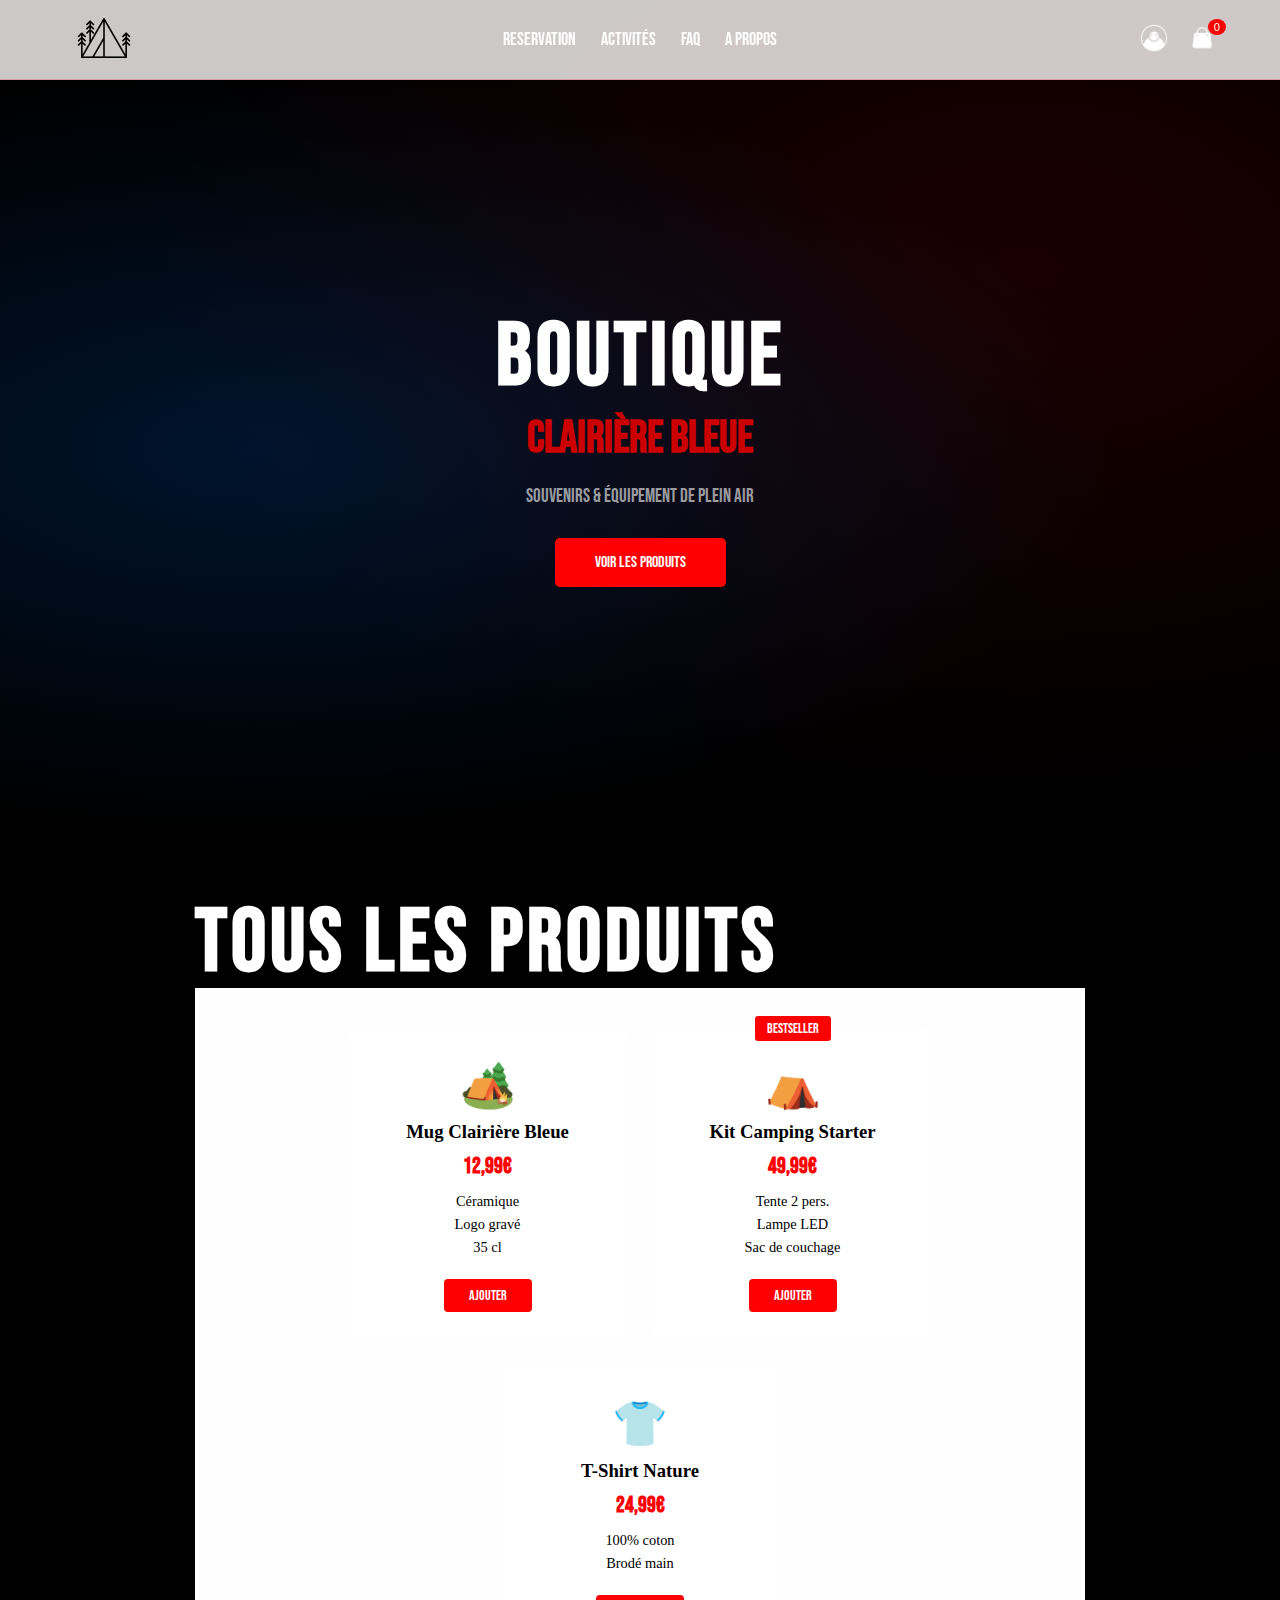
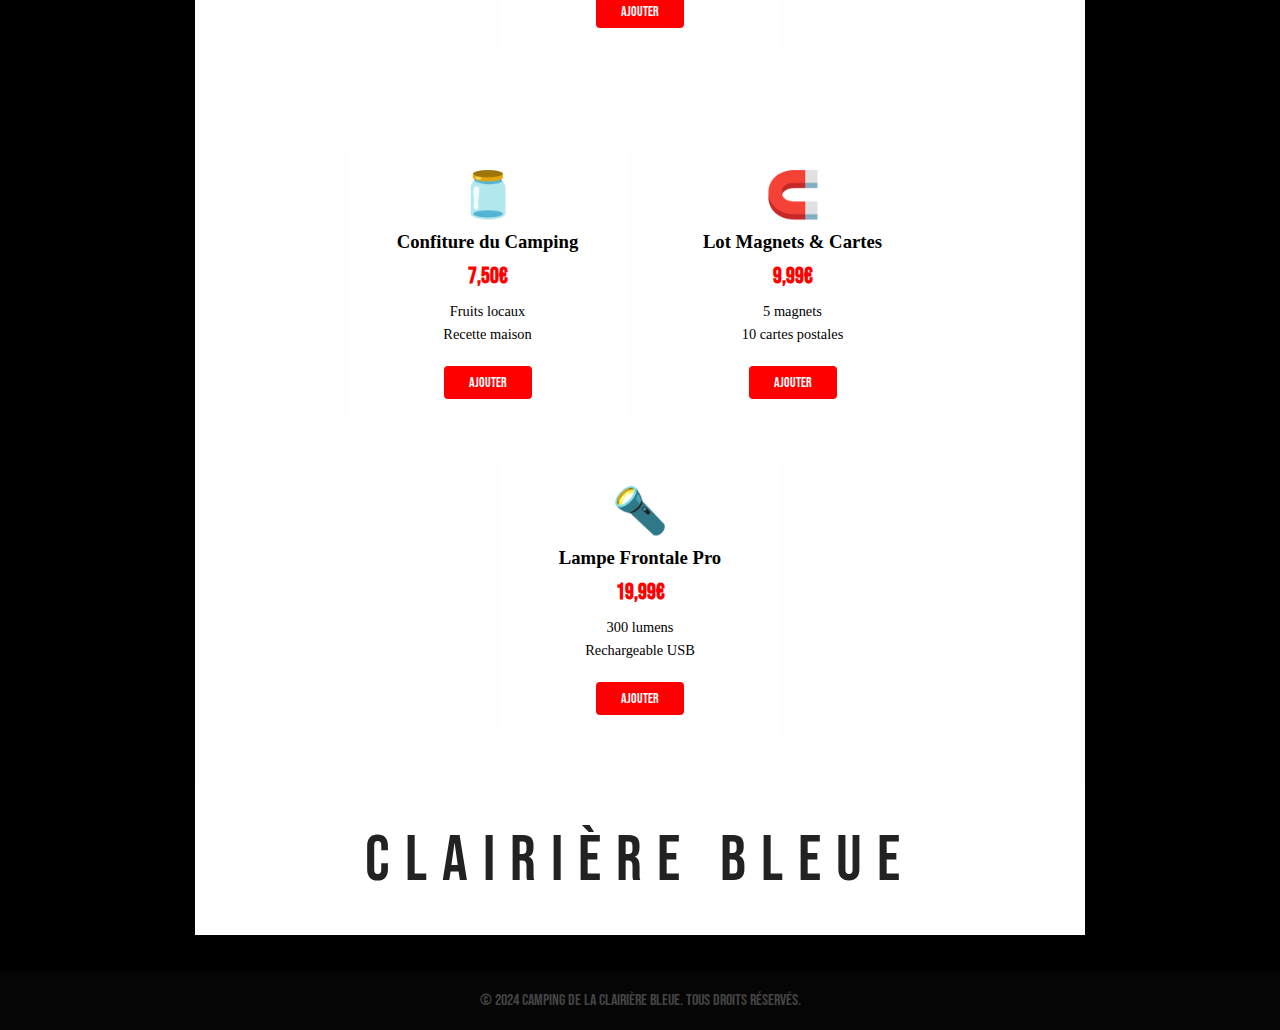
<file: boutique/boutique.html>
<!DOCTYPE html>
<html lang="fr">
<head>
    <meta charset="UTF-8">
    <meta name="viewport" content="width=device-width, initial-scale=1.0">
    <title>Boutique — Camping de la Clairière Bleue</title>
    <link rel="preconnect" href="https://fonts.googleapis.com">
    <link rel="preconnect" href="https://fonts.gstatic.com" crossorigin>
    <link href="https://fonts.googleapis.com/css2?family=Bebas+Neue&display=swap" rel="stylesheet">
    <link rel="stylesheet" href="../css/style_boutique.css">
</head>
<body>

    <!-- NAV CORRIGÉE -->
    <nav>
        <div id="logo">
             <a href="../index.html"><img src="../images/LOGO.png" alt="Logo"></a>
        </div>
        <ul>
            <li><a href="../reservation/reservation_camping.html">RESERVATION</a></li>
            <li><a href="../reservation/reservation_activites.html">ACTIVITÉS</a></li>
            <li><a href="../contact/FAQ.html">FAQ</a></li>
            <li><a href="../contact/Apropos.html">A PROPOS</a></li>
        </ul>
        <div id="icons">
            <a href="../html/connexion.html"><img src="../images/connexion.png" alt="Connexion" class="icon"></a>
            <a href="#" id="panier-icon" class="icon-btn">
                <img src="../images/panier.png" alt="Panier" class="icon">
                <span id="cart-count">0</span>
            </a>
        </div>
    </nav>

    <!-- HERO CORRIGÉ -->
    <div class="container">
        <div id="titre">
            <h1>BOUTIQUE</h1>
            <h2>CLAIRIÈRE BLEUE</h2>
            <p class="hero-sub">Souvenirs & équipement de plein air</p>
            <a href="#produits" class="btn-hero">VOIR LES PRODUITS</a>
        </div>
        <!-- <div id="partage">
            <a href="https://www.instagram.com/" class="icon icon_partage">
                <img src="../images/INSTAGRAM.png" alt="Instagram">
            </a>
            <a href="https://fr-fr.facebook.com/" class="icon icon_partage">
                <img src="../images/FACEBOOK.png" alt="Facebook">
            </a> -->
        </div>
    </div>

    <div id="produits" class="paragraphe">
        <h1 id="titre-produits">TOUS LES PRODUITS</h1>

        <div id="formules">
            <div class="formule" data-cat="souvenirs">
                <div class="produit-emoji">🏕️</div>
                <h3>Mug Clairière Bleue</h3>
                <p class="prix">12,99€</p>
                <ul class="formule_list">
                    <li>Céramique</li>
                    <li>Logo gravé</li>
                    <li>35 cl</li>
                </ul>
                <a href="#" onclick="addToCart(this, 'Mug Clairière Bleue', 12.99); return false;">AJOUTER</a>
            </div>

            <div class="formule" data-cat="equipement">
                <div class="recommander">Bestseller</div>
                <div class="produit-emoji">⛺</div>
                <h3>Kit Camping Starter</h3>
                <p class="prix">49,99€</p>
                <ul class="formule_list">
                    <li>Tente 2 pers.</li>
                    <li>Lampe LED</li>
                    <li>Sac de couchage</li>
                </ul>
                <a href="#" onclick="addToCart(this, 'Kit Camping Starter', 49.99); return false;">AJOUTER</a>
            </div>

            <div class="formule" data-cat="textile">
                <div class="produit-emoji">👕</div>
                <h3>T-Shirt Nature</h3>
                <p class="prix">24,99€</p>
                <ul class="formule_list">
                    <li>100% coton</li>
                    <li>Brodé main</li>
                </ul>
                <a href="#" onclick="addToCart(this, 'T-Shirt Nature', 24.99); return false;">AJOUTER</a>
            </div>
        </div>

        <div class="formules-row2">
            <div class="formule" data-cat="nourriture">
                <div class="produit-emoji">🫙</div>
                <h3>Confiture du Camping</h3>
                <p class="prix">7,50€</p>
                <ul class="formule_list">
                    <li>Fruits locaux</li>
                    <li>Recette maison</li>
                </ul>
                <a href="#" onclick="addToCart(this, 'Confiture du Camping', 7.50); return false;">AJOUTER</a>
            </div>

            <div class="formule" data-cat="souvenirs">
                <div class="produit-emoji">🧲</div>
                <h3>Lot Magnets & Cartes</h3>
                <p class="prix">9,99€</p>
                <ul class="formule_list">
                    <li>5 magnets</li>
                    <li>10 cartes postales</li>
                </ul>
                <a href="#" onclick="addToCart(this, 'Lot Magnets & Cartes', 9.99); return false;">AJOUTER</a>
            </div>

            <div class="formule" data-cat="equipement">
                <div class="produit-emoji">🔦</div>
                <h3>Lampe Frontale Pro</h3>
                <p class="prix">19,99€</p>
                <ul class="formule_list">
                    <li>300 lumens</li>
                    <li>Rechargeable USB</li>
                </ul>
                <a href="#" onclick="addToCart(this, 'Lampe Frontale Pro', 19.99); return false;">AJOUTER</a>
            </div>
        </div>

        <div class="intermediaire">
            <div class="intermediaire-text">CLAIRIÈRE BLEUE</div>
        </div>

        <div class="third_container">
            <p>Retrouvez tous nos produits en boutique physique à l'accueil du camping.</p>
            <p>Chaque achat contribue à l'entretien des espaces naturels.</p>
        </div>
    </div>

    <div id="panier-panel" class="panier-panel hidden">
        <div class="panier-header">
            <h3>MON PANIER</h3>
            <button onclick="togglePanier()" class="panier-close">✕</button>
        </div>
        <div id="panier-items"></div>
        <div class="panier-footer">
            <p>Total : <strong id="panier-total">0,00€</strong></p>
            <a href="#" class="btn-commander">COMMANDER</a>
        </div>
    </div>

    <div class="toast" id="toast">✓ Ajouté au panier !</div>

    <footer>
        <p>© 2024 Camping de la Clairière Bleue. Tous droits réservés.</p>
    </footer>

    <script>
        let panier = [];
        let total = 0;

        function addToCart(btn, nom, prix) {
            total += prix;
            panier.push({ nom, prix });
            document.getElementById('cart-count').textContent = panier.length;

            const list = document.getElementById('panier-items');
            list.innerHTML = panier.map(item =>
                `<div class="panier-item"><span>${item.nom}</span><span>${item.prix.toFixed(2)}€</span></div>`
            ).join('');
            document.getElementById('panier-total').textContent = total.toFixed(2) + '€';

            const toast = document.getElementById('toast');
            toast.classList.add('show');
            setTimeout(() => toast.classList.remove('show'), 2000);

            btn.textContent = '✓ AJOUTÉ';
            btn.style.backgroundColor = 'darkred';
            setTimeout(() => { btn.textContent = 'AJOUTER'; btn.style.backgroundColor = ''; }, 1500);
            document.getElementById('panier-panel').classList.remove('hidden');
        }

        function togglePanier() {
            document.getElementById('panier-panel').classList.toggle('hidden');
        }

        document.getElementById('panier-icon').addEventListener('click', function(e) {
            e.preventDefault();
            togglePanier();
        });
    </script>
</body>
</html>
</file>
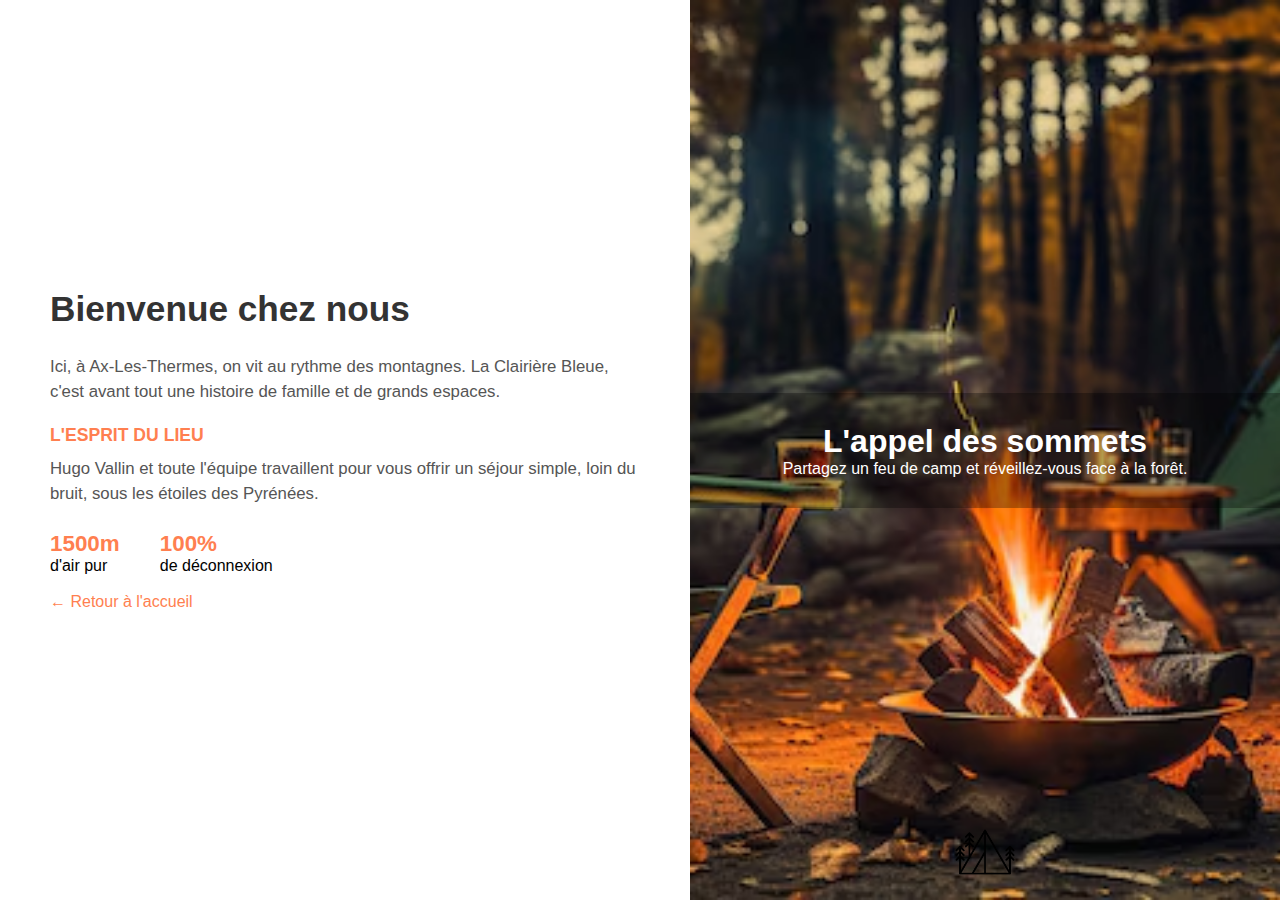
<file: contact/Apropos.html>
<!DOCTYPE html>
<html lang="fr">
<head>
<meta charset="UTF-8">
    <title>La Clairière Bleue - Notre Histoire</title>
<link rel="stylesheet" href="../css/styleApropos.css">
</head>
<body>
<div id="container">
    <div id="histoire">
<h1>Bienvenue chez nous</h1>
<p>Ici, à Ax-Les-Thermes, on vit au rythme des montagnes. La Clairière Bleue, c'est avant tout une histoire de famille et de grands espaces.</p>
    
        <h2>L'esprit du lieu</h2>
<p>Hugo Vallin et toute l'équipe travaillent pour vous offrir un séjour simple, loin du bruit, sous les étoiles des Pyrénées.</p>

<div class="stats">
        <div><strong>1500m</strong> d'air pur</div>
    <div><strong>100%</strong> de déconnexion</div>
</div>

<br>
<a href="index/index.html" style="color:#ff7f50; text-decoration:none;">← Retour à l'accueil</a>
    </div>

<div id="esprit">
<div class="overlay-text">
    <h1>L'appel des sommets</h1>
<p>Partagez un feu de camp et réveillez-vous face à la forêt.</p>
</div>
        <img src="../images/LOGO.png" alt="LOGO" class="logo-apropos">
</div>
</div>
</body>
</html>
</file>
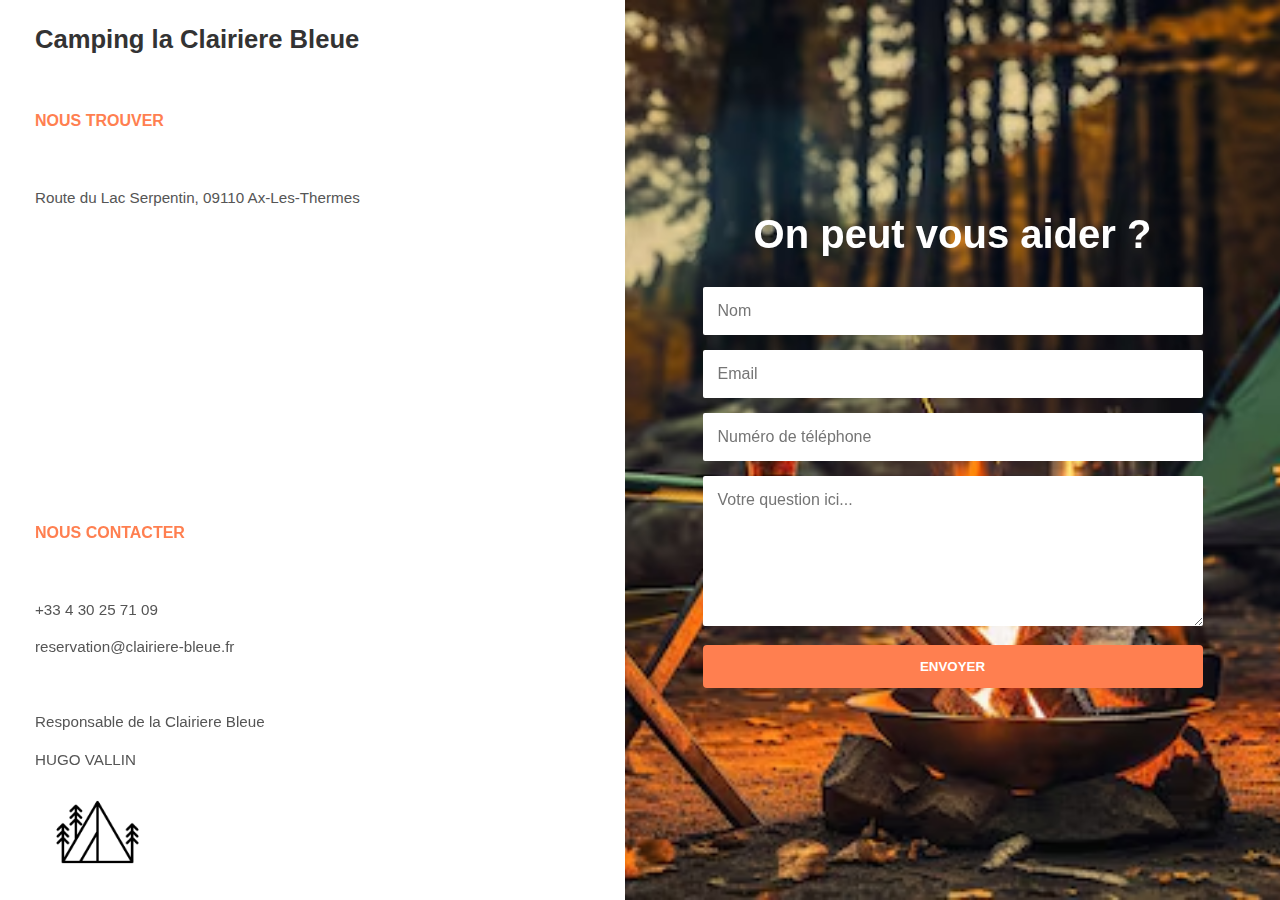
<file: contact/FAQ.html>
<!DOCTYPE html>
<html lang="fr">
<head>
    <meta charset="UTF-8">
    <meta name="viewport" content="width=device-width, initial-scale=1.0">
    <title>FAQ</title>
    <link rel="stylesheet" href="../css/styleFAQ.css">
    
</head>
<body>

<div id="container">
    <div id="info">
        
        <h1>Camping la Clairiere Bleue</h1><br>
        <h2>Nous Trouver</h2> <br>
        <p>Route du Lac Serpentin, 09110 Ax-Les-Thermes</p>



        <div class="map">
  <iframe 
    src="https://www.google.com/maps/embed?pb=!1m17!1m12!1m3!1d2932.105682856718!2d1.8385820762379759!3d42.70148297116323!2m3!1f0!2f0!3f0!3m2!1i1024!2i768!4f13.1!3m2!1m1!2zNDLCsDQyJzA1LjMiTiAxwrA1MCcyOC4yIkU!5e0!3m2!1sfr!2sfr!4v1769438373177!5m2!1sfr!2sfr" 
    width="550" 
    height="300" 
    style="border:0;" 
    allowfullscreen="" 
    loading="lazy" 
    referrerpolicy="no-referrer-when-downgrade">
  </iframe>
</div>




        <br>
        
        <h2>Nous Contacter</h2><br>
        <p>+33 4 30 25 71 09</p>
        
        <p>reservation@clairiere-bleue.fr</p>
        <br><p>Responsable de la Clairiere Bleue</p>

        <p>HUGO VALLIN</p>
        <a href="index/index.html">
    <img src="../images/LOGO.png" alt="LOGO">
</a>
    
    </div>

    <div id="faq">
        <h1>On peut vous aider ?</h1>
        <form>
            
            <input type="text" id="nom" name="nom" placeholder="Nom"><br>
            
            
            <input type="email" id="email" name="email" placeholder="Email"><br>
            
            
            <input type="tel" id="telephone" name="telephone" placeholder="Numéro de téléphone"><br>
            
            
            <textarea id="question" name="question" placeholder="Votre question ici..."></textarea><br>

            <button type="submit">Envoyer</button>
        </form>
    </div>
</div>






    
</body>
</html>
</file>
<file: css/style_boutique.css>
* {
    margin: 0;
    padding: 0;
    box-sizing: border-box;
}

body {
    width: 100%;
    background-color: #000;
    font-size: 16px;
    display: flex;
    flex-direction: column;
    align-items: center;
    overflow-x: hidden;
}

/* ---- NAV ---- */
nav {
    z-index: 100;
    padding: 0 5%;
    width: 100%;
    color: rgb(0, 0, 0);
    position: fixed;
    display: flex;
    align-items: center;
    justify-content: space-between;
    top: 0;
    background: rgba(255, 250, 250, 0.8);
    backdrop-filter: blur(10px);
    height: 80px;
    border-bottom: 1px solid rgba(255,0,0,0.2);
}

#logo {
    flex: 1;
    display: flex;
    align-items: center;
}

#logo img {
    height: 50px;
    width: auto;
}

nav ul {
    display: flex;
    flex: 2;
    justify-content: center;
    gap: 25px;
    list-style: none;
}

nav li a {
    color: white;
    text-decoration: none;
    font-family: "Bebas Neue", sans-serif;
    font-size: 1.1em;
    transition: 0.3s;
}

nav li a:hover { color: red; }

#icons {
    flex: 1;
    display: flex;
    justify-content: flex-end;
    align-items: center;
    gap: 20px;
}

#icons img { height: 28px; width: auto; cursor: pointer; }

.icon-btn { position: relative; }

#cart-count {
    background: red;
    color: white;
    border-radius: 50%;
    padding: 2px 6px;
    font-size: 0.7em;
    position: absolute;
    top: -5px;
    right: -10px;
    font-family: sans-serif;
}

/* ---- HERO ---- */
.container {
    background-color: #000000;
    background-image:
        radial-gradient(ellipse at 20% 50%, rgba(0,80,180,0.25) 0%, transparent 60%),
        radial-gradient(ellipse at 80% 30%, rgba(180,0,0,0.15) 0%, transparent 60%);
    width: 100%;
    height: 100vh;
    display: flex;
    align-items: center;
    justify-content: center;
    position: relative;
}

#titre { text-align: center; }

h1 {
    font-family: "Bebas Neue", sans-serif;
    font-size: clamp(3em, 8vw, 5.5em); /* Taille adaptative */
    color: white;
    letter-spacing: 4px;
    line-height: 1;
    
}

#titre h2 {
    font-family: "Bebas Neue", sans-serif;
    font-size: clamp(1.5em, 4vw, 2.8em);
    color: #cc0000;
    margin: 10px 0 20px;
}

.hero-sub {
    font-family: "Bebas Neue", sans-serif;
    color: rgba(255,255,255,0.6);
    font-size: 1.2em;
    margin-bottom: 30px;
}

.btn-hero {
    font-family: "Bebas Neue", sans-serif;
    background-color: red;
    color: white;
    text-decoration: none;
    padding: 15px 40px;
    border-radius: 5px;
    transition: 0.3s;
    display: inline-block;
}

.btn-hero:hover { background: darkred; transform: scale(1.05); }

/* ---- PRODUITS ---- */
#formules, .formules-row2 {
    display: flex;
    flex-wrap: wrap;
    justify-content: center;
    gap: 25px;
    padding: 40px 5%;
    background: #fffefe;
}

.formule {
    background: white;
    width: 280px;
    padding: 30px 20px;
    border-radius: 15px;
    display: flex;
    flex-direction: column;
    align-items: center;
    text-align: center;
    position: relative;
    transition: 0.3s;
}

.formule:hover { transform: translateY(-8px); }

.recommander {
    position: absolute;
    top: -12px;
    background: red;
    color: white;
    padding: 4px 12px;
    font-family: "Bebas Neue";
    font-size: 0.9em;
    border-radius: 3px;
}

.produit-emoji { font-size: 2.8em; margin-bottom: 10px; }

.prix { color: red; font-weight: bold; font-size: 1.4em; margin: 10px 0; font-family: "Bebas Neue"; }

.formule_list { list-style: none; margin-bottom: 20px; font-size: 0.9em; line-height: 1.6; }

.formule a {
    background: red;
    color: white;
    text-decoration: none;
    padding: 8px 25px;
    border-radius: 4px;
    font-family: "Bebas Neue";
    font-size: 0.9em;
}

/* ---- PANIER & TOAST ---- */
.panier-panel {
    position: fixed;
    right: 0;
    top: 0;
    width: 320px;
    height: 100vh;
    background: #ffffff;
    z-index: 200;
    transition: 0.4s;
    padding: 20px;
    color: white;
    border-left: 2px solid red;
}

.panier-panel.hidden { transform: translateX(100%); }

.toast {
    position: fixed;
    bottom: 25px;
    left: 50%;
    transform: translateX(-50%) translateY(100px);
    background: red;
    color: white;
    padding: 12px 25px;
    border-radius: 5px;
    transition: 0.4s;
    opacity: 0;
    z-index: 1000;
    font-family: "Bebas Neue";
}

.toast.show { transform: translateX(-50%) translateY(0); opacity: 1; }

.intermediaire { height: 150px; display: flex; align-items: center; justify-content: center; background: #ffffff; color: #222; font-family: "Bebas Neue"; font-size: 4em; letter-spacing: 15px; overflow: hidden; }

footer { width: 100%; padding: 20px; background: #050505; color: #444; text-align: center; font-family: "Bebas Neue"; }
</file>
<file: css/styleApropos.css>
*{
    margin:0;padding:0;box-sizing:border-box;font-family:'Arial',sans-serif
}
html,body{height:100%;width:100%;overflow:hidden
}
#container{display:flex;height:100vh;width:100vw
}

#histoire {
flex:1;
background:#fff;
    padding:50px;
display:flex;
flex-direction:column;
    justify-content:center}

#histoire h1{font-size:2.2rem;color:#333;margin-bottom:15px}
#histoire h2{font-size:1.1rem;color:#ff7f50;text-transform:uppercase;margin-top:20px}
    #histoire p{font-size:1.05rem;color:#555;line-height:1.5;margin-top:10px}

.stats{display:flex;gap:40px;margin-top:25px}
    .stats strong{color:#ff7f50;font-size:1.4rem;display:block}

#esprit {
flex:1;
    background-image:url('../images/feuCamp.avif');
background-size:cover;
background-position:center;
    display:flex;
flex-direction:column;
justify-content:center;
align-items:center;
text-align:center;
    color:white;
position:relative}

.overlay-text{background:rgba(0,0,0,0.3);padding:30px;width:100%}

    .logo-apropos{position:absolute;bottom:20px;max-width:90px}
</file>
<file: css/styleFAQ.css>
*{margin:0;padding:0;box-sizing:border-box;font-family:'Lato',sans-serif}
html,body{height:100%;width:100%;overflow:hidden}
#container{display:flex;height:100vh;width:100vw}

#info{flex:1;background:#fff;padding:15px 35px;
    display:flex;flex-direction:column;
  justify-content:space-around}

#info h1{font-size:1.6rem;color:#333}
#info h2{font-size:1rem;color:#ff7f50;text-transform:uppercase}
#info p{font-size:0.95rem;color:#555}

.map{flex-grow:1;max-height:220px;margin:10px 0;
   border-radius:10px;overflow:hidden}
    .map iframe{width:100%;height:100%}

#info img{max-width:125px;
    margin-top:5px}



  #faq {
    flex: 1;
    background-image: url('../images/feuCamp.avif');
    background-position: center;
    background-size: cover;
    display: flex;
    flex-direction: column;
    justify-content: center;
    align-items: center;
    color: white;
    padding: 50px;
}


#faq h1 {
    font-size: 2.5rem;
    margin-bottom: 30px;
    text-align: center;
}


form {
    width: 100%;
    max-width: 500px;
}



input, textarea {
    width: 100%;
    padding: 15px;
    margin-bottom: 15px;
    border: none;
    border-radius: 2px;
    font-size: 1rem;
}

textarea {
    height: 150px;
}


button{
    width:100%;padding:14px;background:#ff7f50;color:#fff;
    border:none;font-weight:700;text-transform:uppercase;
cursor:pointer;border-radius:4px;transition:0.2s}


  button:hover{background:#e66a39}
</file>
